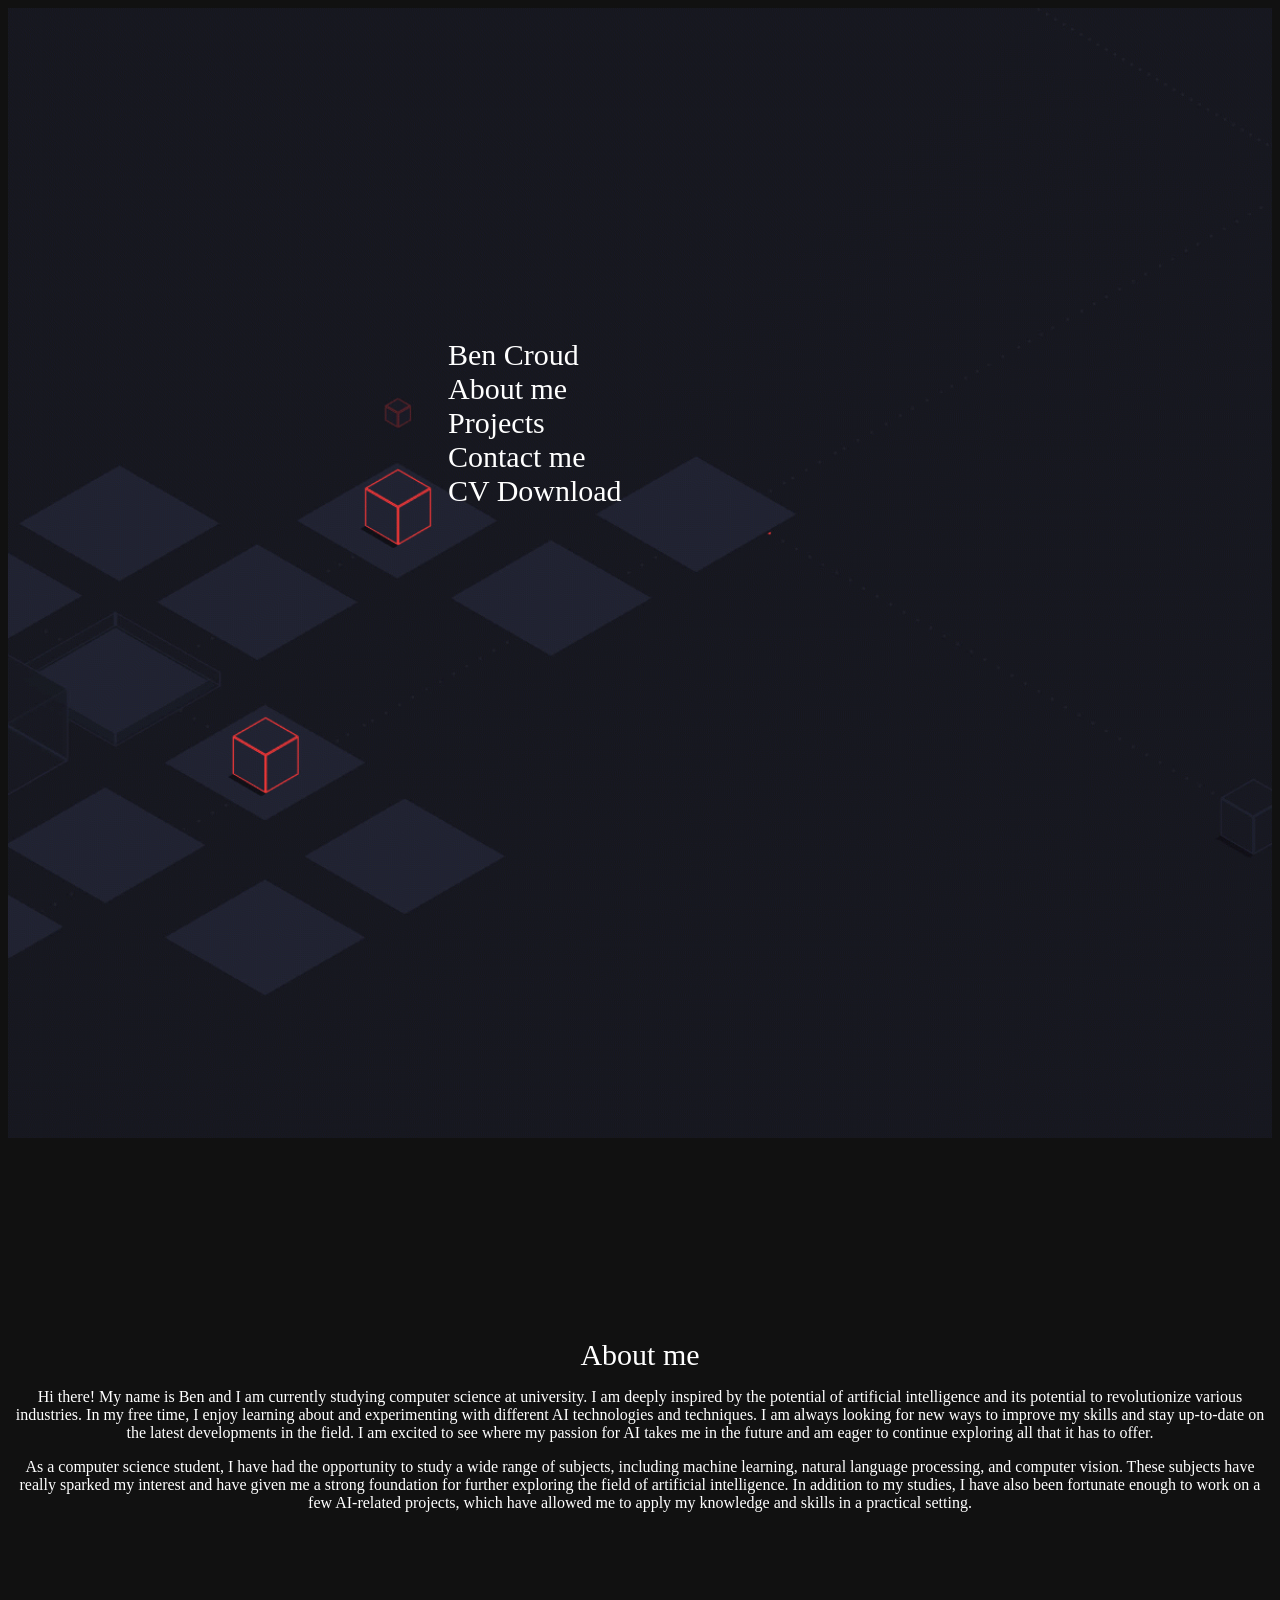
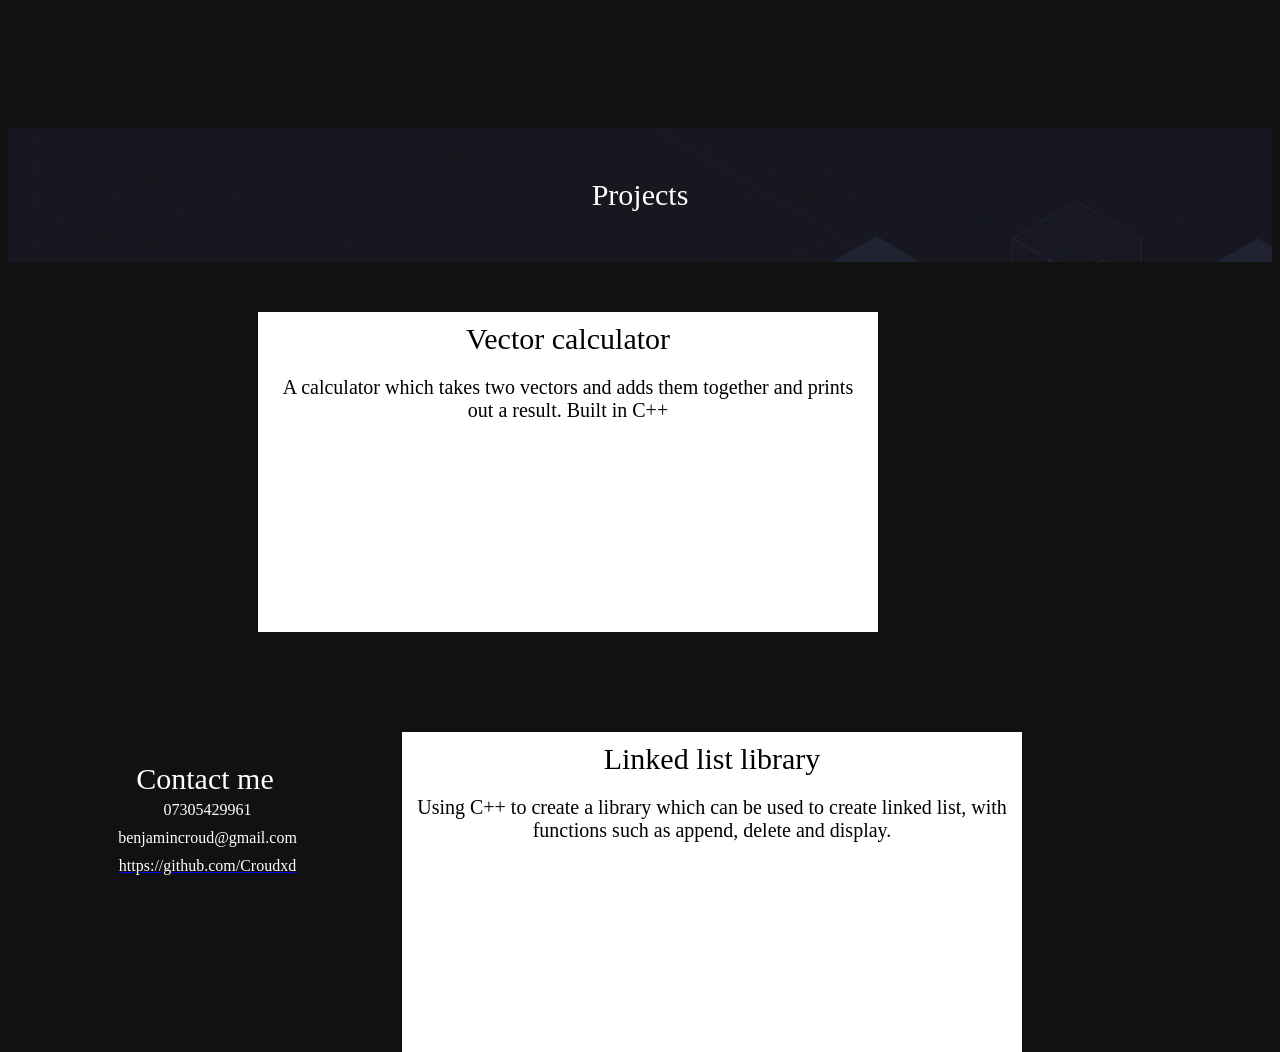
<file: index.html>
<!DOCTYPE html>
<html lang="en">
<head>
    <meta charset="UTF-8">
    <meta http-equiv="X-UA-Compatible" content="IE=edge">
    <meta name="viewport" content="width=device-width, initial-scale=1.0">
    <link rel="stylesheet" href="style.css">
    <title>Document</title>
</head>
<body>
    <div class="taskbar" id="taskbar">
        <ul>
            <li><a href="#taskbar">Ben Croud</a></li>
            <li><a href="#aboutme">About me</a></li>
            <li><a href="#projects">Projects</a></li>
            <li><a href="#contact">Contact me</a></li>
            <li><a href="/Benjamin Croud CV.docx" download="">CV Download</a></li>
        </ul>
    </div>
    <div class="aboutme" id="aboutme">
        <div class="aboutmename">About me</div>
        <p class="para">Hi there! My name is Ben and I am currently studying computer science at university. I am deeply inspired by the potential of artificial intelligence and its potential to revolutionize various industries. In my free time, I enjoy learning about and experimenting with different AI technologies and techniques. I am always looking for new ways to improve my skills and stay up-to-date on the latest developments in the field. I am excited to see where my passion for AI takes me in the future and am eager to continue exploring all that it has to offer.</p>
        <p class="para2">As a computer science student, I have had the opportunity to study a wide range of subjects, including machine learning, natural language processing, and computer vision. These subjects have really sparked my interest and have given me a strong foundation for further exploring the field of artificial intelligence. In addition to my studies, I have also been fortunate enough to work on a few AI-related projects, which have allowed me to apply my knowledge and skills in a practical setting.</p>
    </div>

    <div class="projects" id="projects">
        <div>Projects</div>
        <a href="https://github.com/Croudxd/week-1-solution"><div class="proj1">Vector calculator<p class="proj1para">A calculator which takes two vectors and adds them together and prints out a result. Built in C++</p></div></a>
        <a href="https://github.com/Croudxd/week-2-solution"><div class="proj2">Linked list library<p class="proj2para">Using C++ to create a library which can be used to create linked list, with functions such as append, delete and display.</p></div></a>

    </div>
    <div class="contact" id="contact">
        Contact me
    </div>
    <div class="contactdetails">07305429961</div>
    <div class="contactdetails">benjamincroud@gmail.com</div>
    <a href="https://github.com/Croudxd"><div class="github">https://github.com/Croudxd</div></a>

</body>
</html>
</file>
<file: style.css>
html{
    scroll-behavior: smooth;
}

body {
background-color: #111;
}

.taskbar{
    color: white;
    padding-top: 300px;
    padding-left: 400px;
    font-size: 30px;
    background-image: url(/3492868.gif);
    background-size: cover;
    padding-bottom: 600px;
}
.taskbar ul li{
    list-style: none;
    position:relative;
}

.taskbar ul li a{
    text-decoration: none;
    color: white;

}

.taskbar ul li::after{
    content: '';
    height: 3px;
    width: 0;
    background: red;
    position: absolute;
    left: 0;
    bottom: -10px;
    transition: 0.05s;
}

.taskbar ul li:hover:after{
    width:10%;
}

.aboutme{
    background-color: #111;
    padding-top: 200px;
    padding-bottom: 200px;
    color: white;
    text-align: center;

}

.aboutmename{
    font-size: 30px;
    text-align: center;

}

.proj1{
    background-color: white;
    width: 600px;
    margin-top: 100px;
    margin-left: 200px;
    padding: 10px;
    height: 300px;
    float: left;
    text-align: center;
    color:black;
}

.proj2{
    background-color: white;
    padding: 10px;
    margin-right: 200px;
    width: 600px;
    height: 300px;
    text-align: center;
    float: right;
    color:black;
    margin-top: 100px;
}
.projects{
    color: white;
    text-align: center;
    padding: 50px;
    font-size: 30px;
    background-image: url(/3492868.gif);
    background-size: cover;
    
    
}
.footer{
    
    margin-top: 300px;
    padding: 10px;
    color: white;
    text-align: center;
}

.contact{
    color: white;
    margin-top: 500px;
    text-align: center;
    font-size: 30px;
}

.contactdetails{
    color: white;
    padding: 5px;
    text-align: center;
    text-decoration: none;
}
.github{
    color: white;
    padding: 5px;
    text-align: center;
    text-decoration: none;
}

.proj1para{
    font-size: 20px;
}
.proj2para{
    font-size: 20px;
}
</file>
